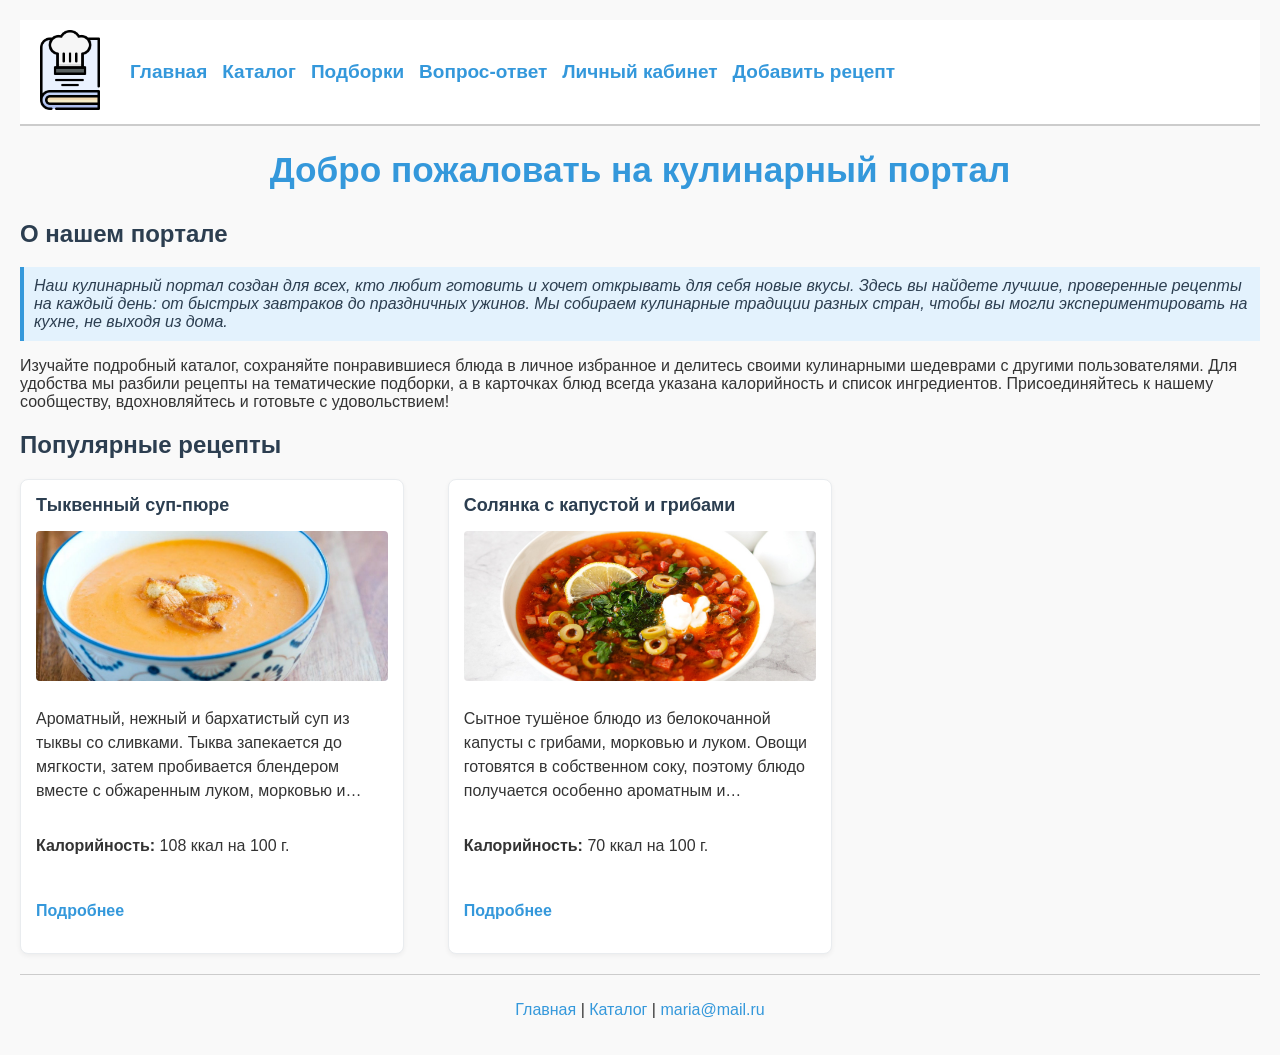
<file: recipe_site/index.html>
<!DOCTYPE html>
<html lang="ru">

<head>
    <meta charset="UTF-8">
    <title>Кулинарный портал - Главная</title>

    <link rel="stylesheet" href="css/style.css">

    <link rel="stylesheet" href="css/index.css">


</head>

<body>
    <header>
        <a href="index.html">
            <img src="images/logo.png" alt="Логотип кулинарного портала" width="80">
        </a>
        <nav>
            <ul>
                <li><a href="index.html">Главная</a></li>
                <li><a href="catalog.html">Каталог</a></li>
                <li><a href="collections.html">Подборки</a></li>
                <li><a href="faq.html">Вопрос-ответ</a></li>
                <li><a href="cabinet.html">Личный кабинет</a></li>
                <li><a href="add.html">Добавить рецепт</a></li>
            </ul>
        </nav>
    </header>
    <main>
        <h1 class="main-title">Добро пожаловать на кулинарный портал</h1>

        <h2>О нашем портале</h2>
        <p class="welcome-text">Наш кулинарный портал создан для всех, кто любит готовить и хочет открывать для себя
            новые вкусы. Здесь вы найдете лучшие, проверенные рецепты на каждый день: от быстрых завтраков до
            праздничных ужинов. Мы собираем кулинарные традиции разных стран, чтобы вы могли экспериментировать на
            кухне, не выходя из дома.</p>

        <p>Изучайте подробный каталог, сохраняйте понравившиеся блюда в личное избранное и делитесь своими кулинарными
            шедеврами с другими пользователями. Для удобства мы разбили рецепты на тематические подборки, а в карточках
            блюд всегда указана калорийность и список ингредиентов. Присоединяйтесь к нашему сообществу, вдохновляйтесь
            и готовьте с удовольствием!</p>

        <h2>Популярные рецепты</h2>

        <div class="card">
            <h2>Тыквенный суп-пюре</h2>
            <img src="images/soup.jpg" alt="Тыквенный суп-пюре" width="200">

            <p class="desc">Ароматный, нежный и бархатистый суп из тыквы со сливками. Тыква запекается до мягкости, затем пробивается
                блендером вместе с обжаренным луком, морковью и чесноком. Сливки добавляются в конце, чтобы сохранить
                нежную текстуру.</p>
            <p><strong>Калорийность:</strong> 108 ккал на 100 г.</p>
            <p><a href="product.html">Подробнее</a></p>
        </div>

        <div class="card">
            <h2>Солянка с капустой и грибами</h2>
            <img src="images/sol.jpeg" alt="Солянка с капустой и грибами" width="200">

            <p class="desc">Сытное тушёное блюдо из белокочанной капусты с грибами, морковью и луком. Овощи готовятся в собственном
                соку, поэтому блюдо получается особенно ароматным и насыщенным.</p>
            <p><strong>Калорийность:</strong> 70 ккал на 100 г.</p>
            <p><a href="product.html">Подробнее</a></p>
        </div>
    </main>
    <footer>
        <p><a href="index.html">Главная</a> | <a href="catalog.html">Каталог</a> | <a>maria@mail.ru</a>
        </p>
    </footer>
</body>

</html>
</file>
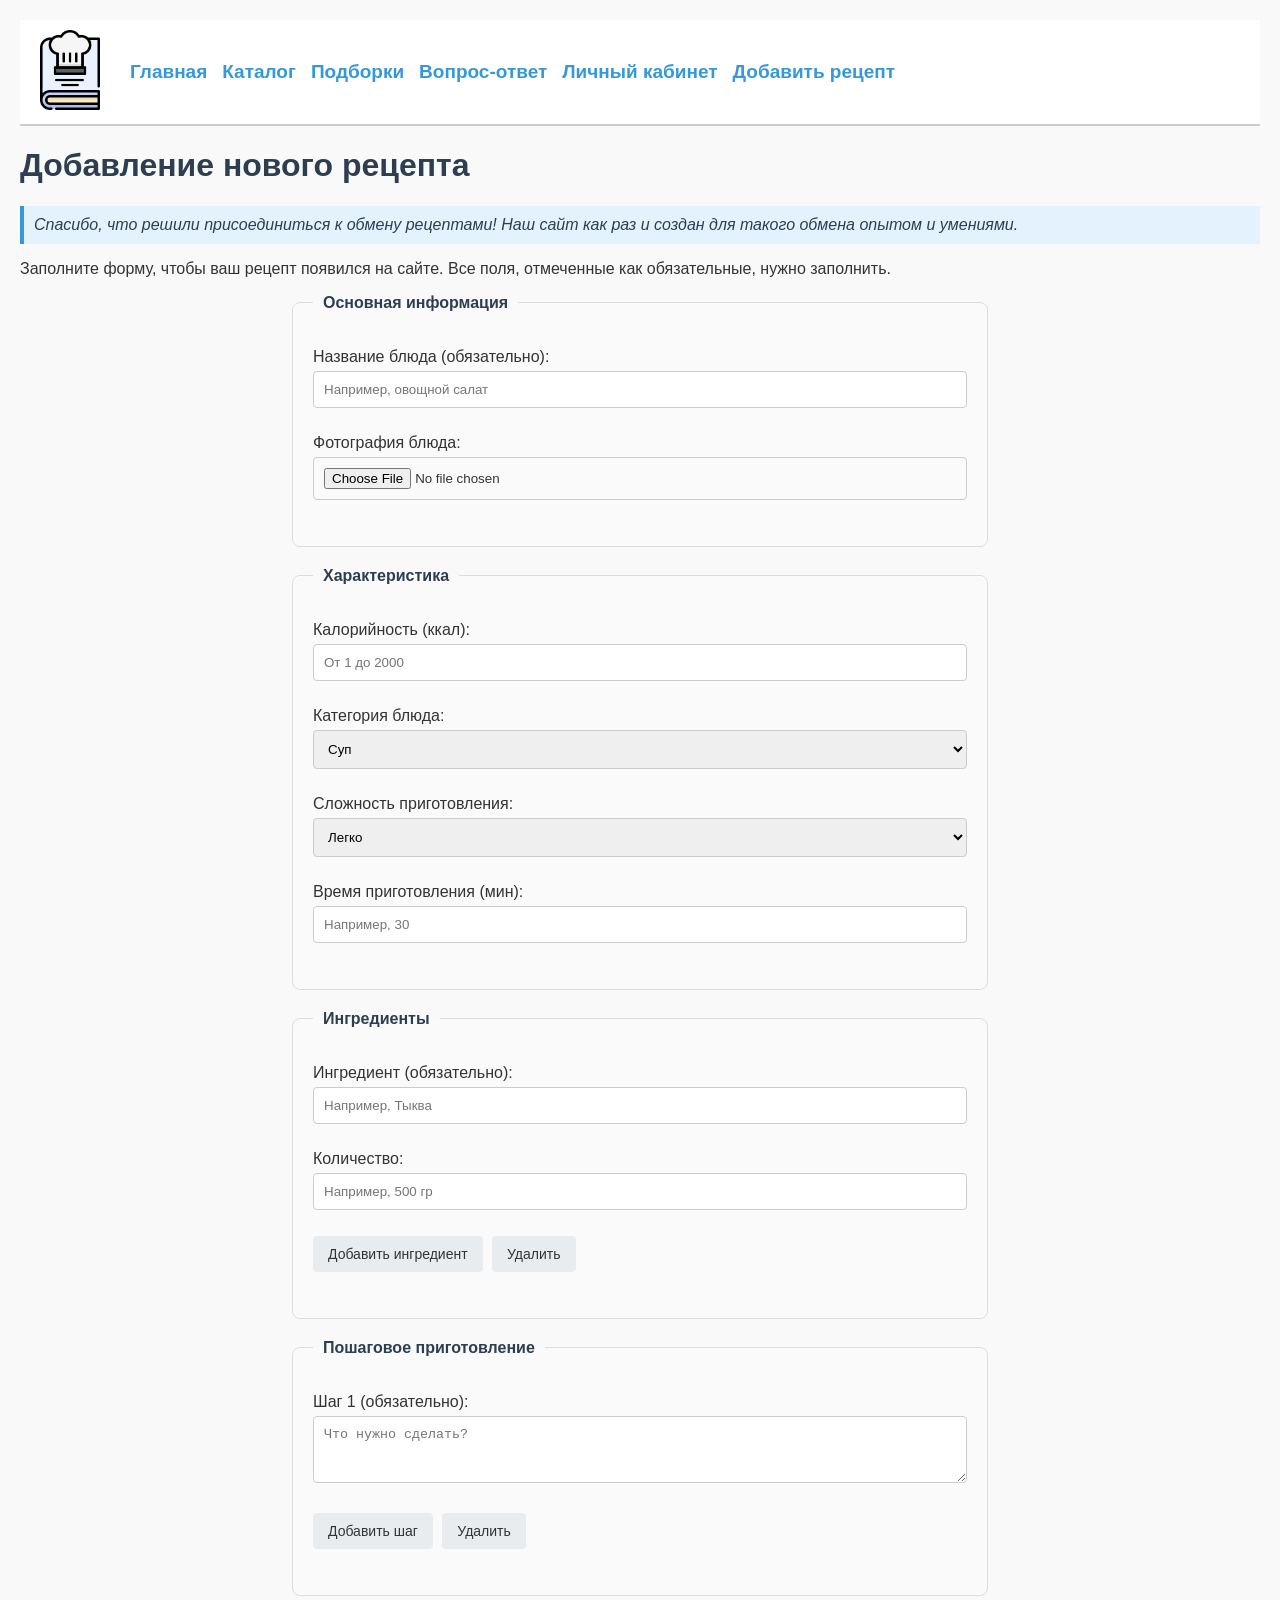
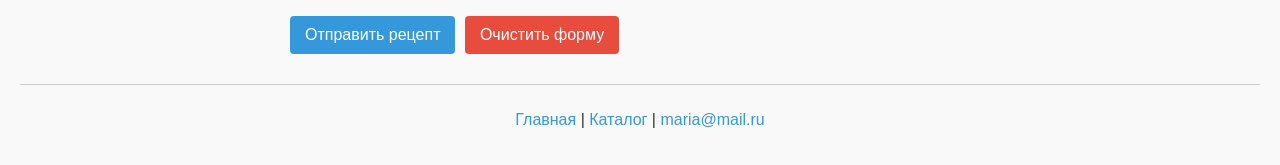
<file: recipe_site/add.html>
<!DOCTYPE html>
<html lang="ru">

<head>
    <meta charset="UTF-8">
    <title>Создание нового рецепта</title>
    <link rel="stylesheet" href="css/style.css">
    <link rel="stylesheet" href="css/add.css">
</head>

<body>

    <header>
        <a href="index.html">
            <img src="images/logo.png" alt="Логотип кулинарного портала" width="80">
        </a>
        <nav>
            <ul>
                <li><a href="index.html">Главная</a></li>
                <li><a href="catalog.html">Каталог</a></li>
                <li><a href="collections.html">Подборки</a></li>
                <li><a href="faq.html">Вопрос-ответ</a></li>
                <li><a href="cabinet.html">Личный кабинет</a></li>
                <li><a href="add.html">Добавить рецепт</a></li>
            </ul>
        </nav>
    </header>

    <main>
        <h1>Добавление нового рецепта</h1>
        <p class="welcome-text">Спасибо, что решили присоединиться к обмену рецептами! Наш сайт как раз и создан для
            такого обмена опытом и
            умениями.</p>
        <p>Заполните форму, чтобы ваш рецепт появился на сайте. Все поля, отмеченные как обязательные, нужно заполнить.
        </p>

        <form action="/submit-recipe" method="POST">

            <fieldset>
                <legend>Основная информация</legend>

                <p>
                    <label for="recipe-name">Название блюда (обязательно):</label><br>
                    <input type="text" id="recipe-name" name="recipe_name" placeholder="Например, овощной салат"
                        required>
                </p>

                <p>
                    <label for="recipe-photo">Фотография блюда:</label><br>
                    <input type="file" id="recipe-photo" name="recipe_photo" accept="image/*">
                </p>


            </fieldset>

            <fieldset>
                <legend>Характеристика</legend>

                <p>
                    <label for="recipe-cal">Калорийность (ккал):</label><br>
                    <input type="number" id="recipe-cal" name="calories" min="1" max="2000" step="1"
                        placeholder="От 1 до 2000">
                </p>

                <p>
                    <label for="recipe-category">Категория блюда:</label><br>
                    <select id="recipe-category" name="category">
                        <option value="soup" selected>Суп</option>
                        <option value="salad">Салат</option>
                        <option value="main">Второе блюдо</option>
                        <option value="dessert">Десерт</option>
                    </select>
                </p>

                <p>
                    <label for="recipe-difficulty">Сложность приготовления:</label><br>
                    <select id="recipe-difficulty" name="difficulty">
                        <option value="easy" selected>Легко</option>
                        <option value="medium">Средне</option>
                        <option value="hard">Сложно</option>
                    </select>
                </p>

                <p>
                    <label for="recipe-time">Время приготовления (мин):</label><br>
                    <input type="number" id="recipe-time" name="cook_time" min="5" max="1440" step="5"
                        placeholder="Например, 30">
                </p>
            </fieldset>

            <fieldset>
                <legend>Ингредиенты</legend>
                <div>
                    <p>
                        <label for="ing-name">Ингредиент (обязательно):</label><br>
                        <input type="text" id="ing-name" name="ingredient_name" placeholder="Например, Тыква" required>
                    </p>
                    <p>
                        <label for="ing-qty">Количество:</label><br>
                        <input type="text" id="ing-qty" name="ingredient_qty" placeholder="Например, 500 гр">
                    </p>
                    <p>
                        <button type="button">Добавить ингредиент</button>
                        <button type="button">Удалить</button>
                    </p>
                </div>
            </fieldset>

            <fieldset>
                <legend>Пошаговое приготовление</legend>
                <p>
                    <label for="step1">Шаг 1 (обязательно):</label><br>
                    <textarea id="step1" name="step_1" rows="3" cols="40" placeholder="Что нужно сделать?"
                        required></textarea>
                </p>
                <p>
                    <button type="button">Добавить шаг</button>
                    <button type="button">Удалить</button>
                </p>
            </fieldset>

            <p>
                <button type="submit" class="btn-send">Отправить рецепт</button>
                <button type="reset" class="btn-clear">Очистить форму</button>
            </p>
        </form>
    </main>

    <footer>
        <p><a href="index.html">Главная</a> | <a href="catalog.html">Каталог</a> | <a>maria@mail.ru</a></p>
    </footer>

</body>

</html>
</file>
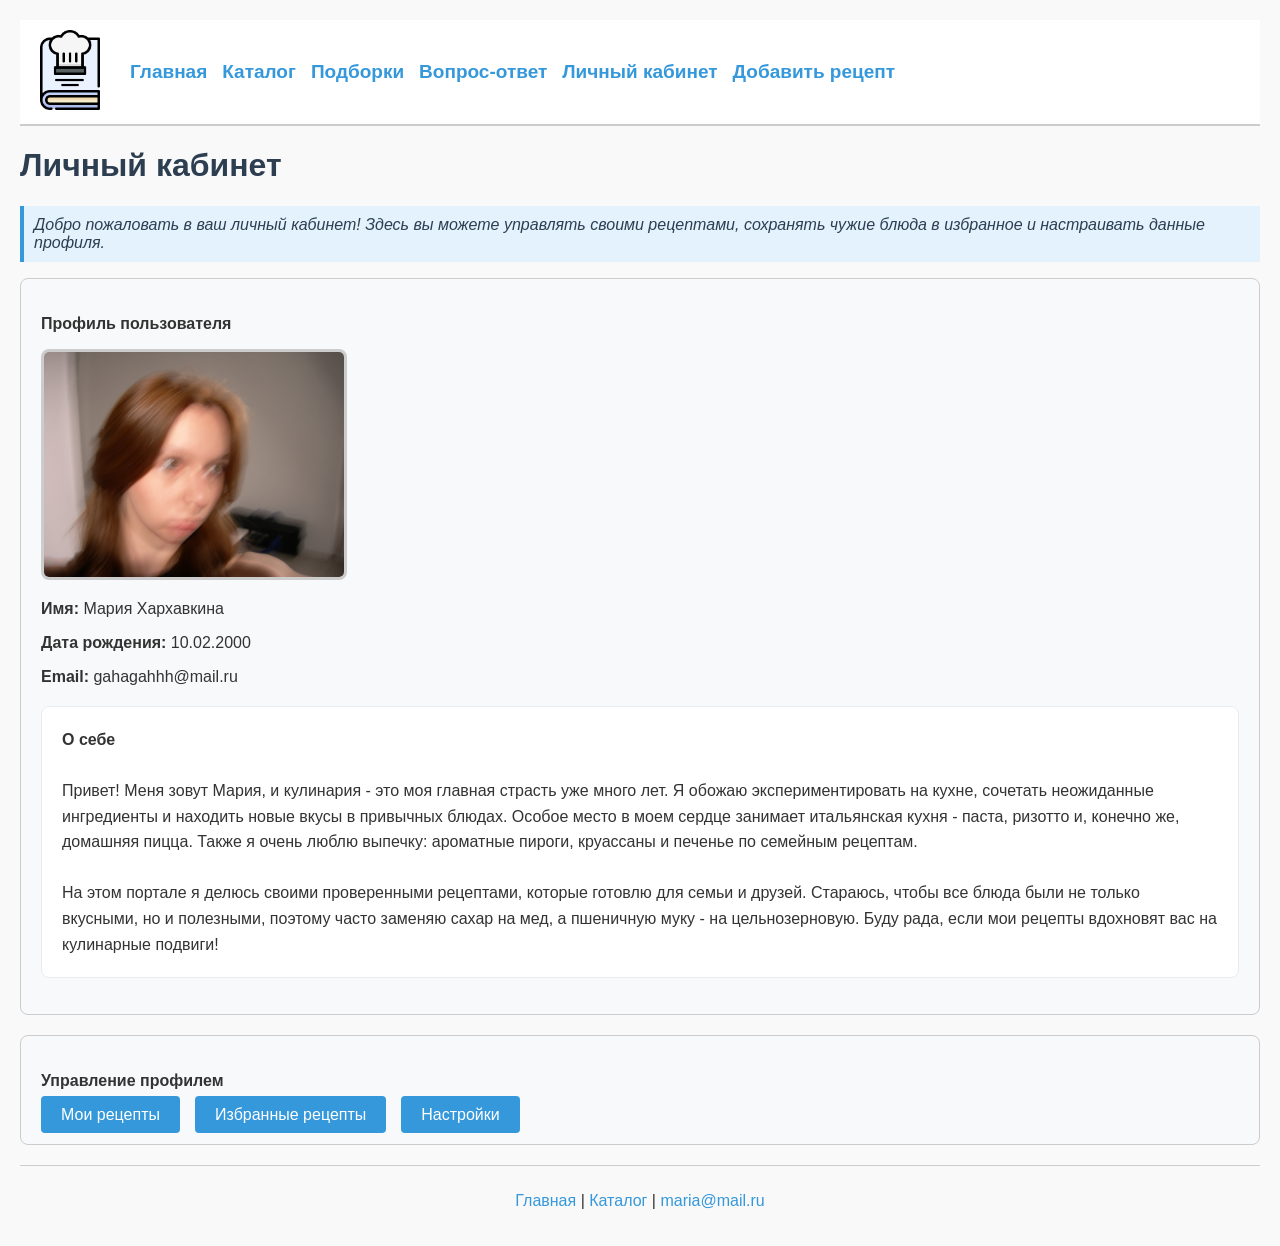
<file: recipe_site/cabinet.html>
<!DOCTYPE html>
<html lang="ru">

<head>
    <meta charset="UTF-8">
    <title>Личный кабинет пользователя</title>
    <link rel="stylesheet" href="css/style.css">
    <link rel="stylesheet" href="css/cabinet.css">


</head>

<body>
    <header>
        <a href="index.html">
            <img src="images/logo.png" alt="Логотип кулинарного портала" width="80">
        </a>
        <nav>
            <ul>
                <li><a href="index.html">Главная</a></li>
                <li><a href="catalog.html">Каталог</a></li>
                <li><a href="collections.html">Подборки</a></li>
                <li><a href="faq.html">Вопрос-ответ</a></li>
                <li><a href="cabinet.html">Личный кабинет</a></li>
                <li><a href="add.html">Добавить рецепт</a></li>
            </ul>
        </nav>
    </header>
    <main>
        <h1>Личный кабинет</h1>
        <p class="welcome-text">Добро пожаловать в ваш личный кабинет! Здесь вы можете управлять своими рецептами,
            сохранять чужие блюда в
            избранное и настраивать данные профиля.</p>

        <div class="box">
            <p><strong>Профиль пользователя</strong></p>
            <img src="images/avatar.JPG" alt="Аватар пользователя" width="200">
            <p><strong>Имя:</strong> Мария Хархавкина</p>
            <p><strong>Дата рождения:</strong> 10.02.2000</p>
            <p><strong>Email:</strong> gahagahhh@mail.ru</p>
            <p class="about-title">
                <strong>О себе</strong><br><br>
                Привет! Меня зовут Мария, и кулинария - это моя главная страсть уже много лет. Я обожаю
                экспериментировать на кухне, сочетать неожиданные ингредиенты и находить новые вкусы в привычных блюдах.
                Особое место в моем сердце занимает итальянская кухня - паста, ризотто и, конечно же, домашняя пицца.
                Также я очень люблю выпечку: ароматные пироги, круассаны и печенье по семейным рецептам.<br><br>
                На этом портале я делюсь своими проверенными рецептами, которые готовлю для семьи и друзей. Стараюсь,
                чтобы все блюда были не только вкусными, но и полезными, поэтому часто заменяю сахар на мед, а пшеничную
                муку - на цельнозерновую. Буду рада, если мои рецепты вдохновят вас на кулинарные подвиги!
            </p>
        </div>

        <div class="box">
            <p><strong>Управление профилем</strong></p>
            <ul>
                <li><a href="my_recipes.html">Мои рецепты</a></li>
                <li><a href="favorites.html">Избранные рецепты</a></li>
                <li><a href="#">Настройки</a></li>
            </ul>
        </div>

    </main>
    <footer>
        <p><a href="index.html">Главная</a> | <a href="catalog.html">Каталог</a> | <a>maria@mail.ru</a>
        </p>
    </footer>
</body>

</html>
</file>
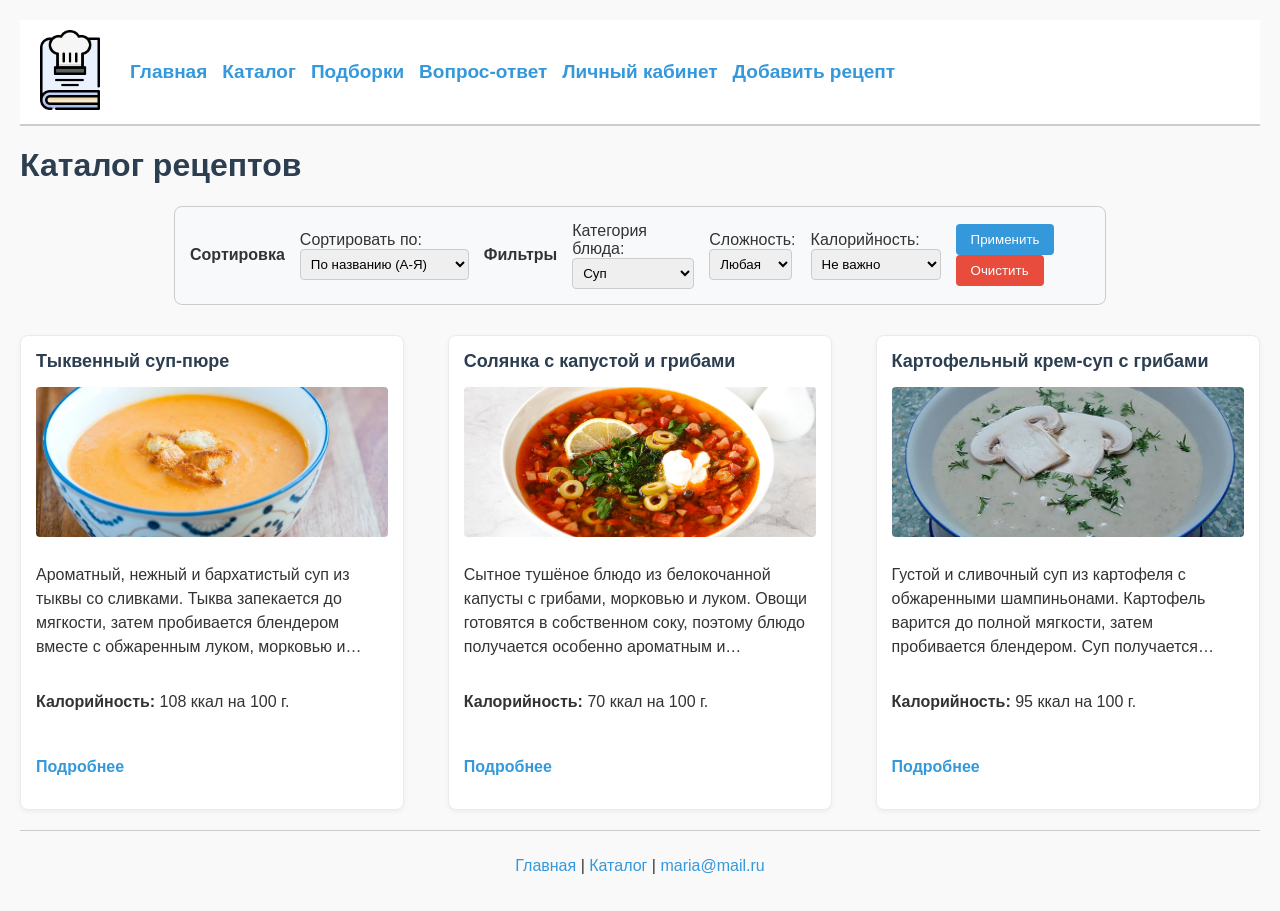
<file: recipe_site/catalog.html>
<!DOCTYPE html>
<html lang="ru">

<head>
    <meta charset="UTF-8">
    <title>Каталог рецептов</title>
    <link rel="stylesheet" href="css/style.css">
    <link rel="stylesheet" href="css/catalog.css">
</head>

<body>
    <header>
        <a href="index.html">
            <img src="images/logo.png" alt="Логотип кулинарного портала" width="80">
        </a>
        <nav>
            <ul>
                <li><a href="index.html">Главная</a></li>
                <li><a href="catalog.html">Каталог</a></li>
                <li><a href="collections.html">Подборки</a></li>
                <li><a href="faq.html">Вопрос-ответ</a></li>
                <li><a href="cabinet.html">Личный кабинет</a></li>
                <li><a href="add.html">Добавить рецепт</a></li>
            </ul>
        </nav>
    </header>
    <main>
        <h1>Каталог рецептов</h1>

        <aside>
            <p><strong>Сортировка</strong></p>

            <p>
                <label for="sort-select">Сортировать по:</label><br>
                <select id="sort-select" name="sort">
                    <option value="name_asc" selected>По названию (А-Я)</option>
                    <option value="new">Сначала новые</option>
                    <option value="time">Время приготовления</option>
                </select>
            </p>

            <p><strong>Фильтры</strong></p>

            <p>
                <label for="recipe-category">Категория блюда:</label><br>
                <select id="recipe-category" name="category">
                    <option value="soup" selected>Суп</option>
                    <option value="salad">Салат</option>
                    <option value="main">Второе блюдо</option>
                    <option value="dessert">Десерт</option>
                </select>
            </p>

            <p>
                <label for="filter-difficulty">Сложность:</label><br>
                <select id="filter-difficulty" name="difficulty">
                    <option value="all" selected>Любая</option>
                    <option value="easy">Легко</option>
                    <option value="medium">Средне</option>
                    <option value="hard">Сложно</option>
                </select>
            </p>

            <p>
                <label for="filter-calories">Калорийность:</label><br>
                <select id="filter-calories" name="calories">
                    <option value="all" selected>Не важно</option>
                    <option value="low">До 300 ккал</option>
                    <option value="medium">300-600 ккал</option>
                    <option value="high">Более 600 ккал</option>
                </select>
            </p>

            <p>
                <button type="button">Применить</button>
                <button type="button" class="btn-clear">Очистить</button>
            </p>
        </aside>


        <div class="card">
            <h2>Тыквенный суп-пюре</h2>
            <img src="images/soup.jpg" alt="Тыквенный суп-пюре" width="200">

            <p class="desc">Ароматный, нежный и бархатистый суп из тыквы со сливками. Тыква запекается до мягкости, затем пробивается
                блендером вместе с обжаренным луком, морковью и чесноком. Сливки добавляются в конце, чтобы сохранить
                нежную текстуру.</p>
            <p><strong>Калорийность:</strong> 108 ккал на 100 г.</p>
            <p><a href="product.html">Подробнее</a></p>
        </div>

        <div class="card">
            <h2>Солянка с капустой и грибами</h2>
            <img src="images/sol.jpeg" alt="Солянка с капустой и грибами" width="200">

            <p class="desc">Сытное тушёное блюдо из белокочанной капусты с грибами, морковью и луком. Овощи готовятся в собственном
                соку, поэтому блюдо получается особенно ароматным и насыщенным.</p>
            <p><strong>Калорийность:</strong> 70 ккал на 100 г.</p>
            <p><a href="product.html">Подробнее</a></p>
        </div>

        <div class="card">
            <h2>Картофельный крем-суп с грибами</h2>
            <img src="images/soup2.jfif" alt="Картофельный крем-суп с грибами" width="200">

            <p class="desc">Густой и сливочный суп из картофеля с обжаренными шампиньонами. Картофель варится до полной мягкости,
                затем пробивается блендером. Суп получается сытным, но при этом лёгким.</p>
            <p><strong>Калорийность:</strong> 95 ккал на 100 г.</p>
            <p><a href="product.html">Подробнее</a></p>
        </div>

    </main>
    <footer>
        <p><a href="index.html">Главная</a> | <a href="catalog.html">Каталог</a> | <a>maria@mail.ru</a>
        </p>
    </footer>
</body>

</html>
</file>
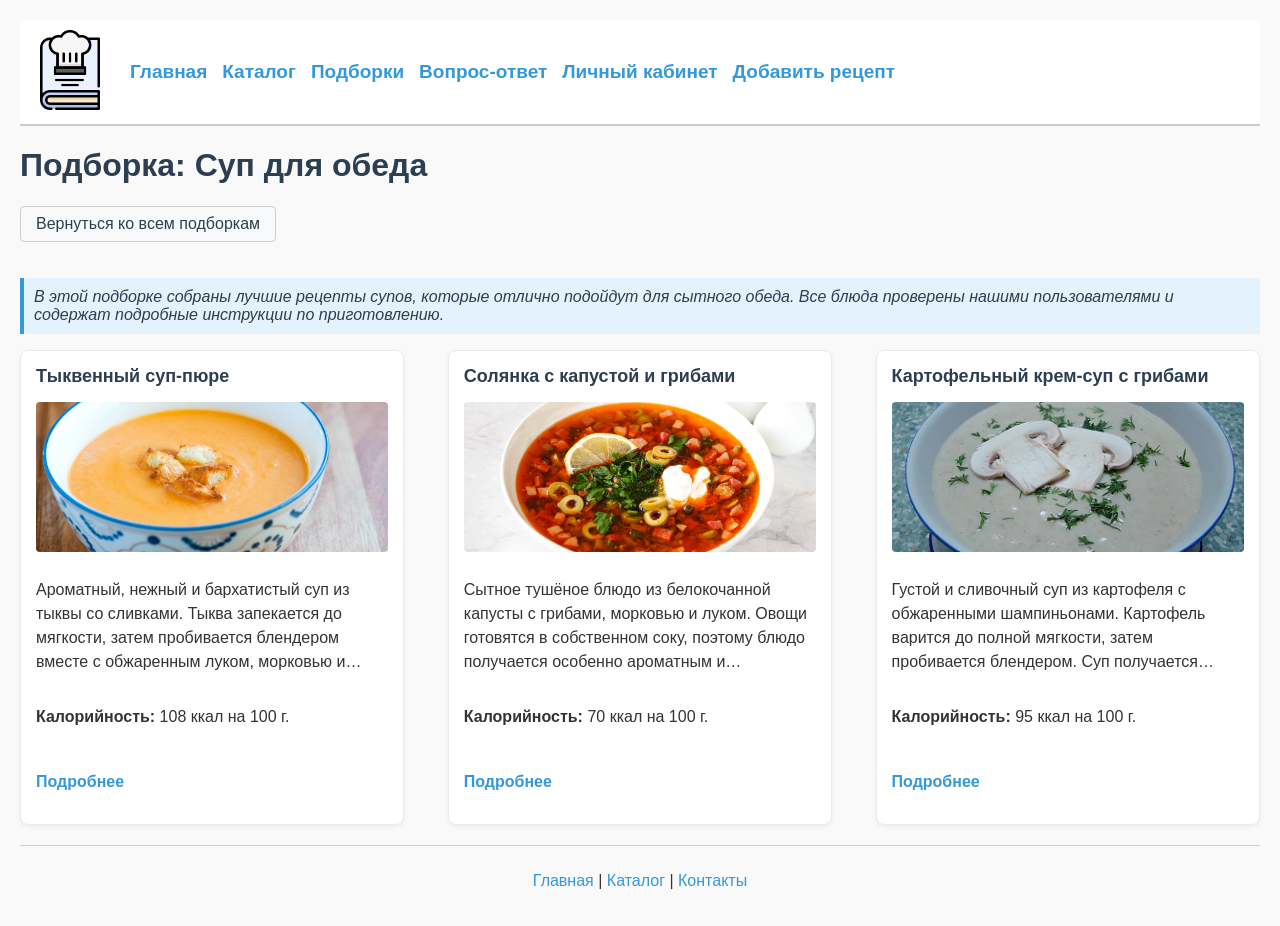
<file: recipe_site/collection_recipes.html>
<!DOCTYPE html>
<html lang="ru">

<head>
    <meta charset="UTF-8">
    <title>Суп для обеда - подборка</title>
    <link rel="stylesheet" href="css/style.css">
</head>

<body>
    <header>
        <a href="index.html"><img src="images/logo.png" alt="Логотип" width="80"></a>
        <nav>
            <ul>
                <li><a href="index.html">Главная</a></li>
                <li><a href="catalog.html">Каталог</a></li>
                <li><a href="collections.html">Подборки</a></li>
                <li><a href="faq.html">Вопрос-ответ</a></li>
                <li><a href="cabinet.html">Личный кабинет</a></li>
                <li><a href="add.html">Добавить рецепт</a></li>
            </ul>
        </nav>
    </header>
    <main>
        <h1>Подборка: Суп для обеда</h1>

        <p><a href="collections.html" class="btn-back">Вернуться ко всем подборкам</a></p>


        <p class="welcome-text">В этой подборке собраны лучшие рецепты супов, которые отлично подойдут для сытного
            обеда. Все блюда проверены
            нашими пользователями и содержат подробные инструкции по приготовлению.</p>


        <div class="card">
            <h2>Тыквенный суп-пюре</h2>
            <img src="images/soup.jpg" alt="Тыквенный суп-пюре" width="200">

            <p class="desc">Ароматный, нежный и бархатистый суп из тыквы со сливками. Тыква запекается до мягкости,
                затем пробивается
                блендером вместе с обжаренным луком, морковью и чесноком. Сливки добавляются в конце, чтобы сохранить
                нежную текстуру.</p>
            <p><strong>Калорийность:</strong> 108 ккал на 100 г.</p>
            <p><a href="product.html">Подробнее</a></p>
        </div>
        <div class="card">
            <h2>Солянка с капустой и грибами</h2>
            <img src="images/sol.jpeg" alt="Солянка с капустой и грибами" width="200">

            <p class="desc">Сытное тушёное блюдо из белокочанной капусты с грибами, морковью и луком. Овощи готовятся в
                собственном
                соку, поэтому блюдо получается особенно ароматным и насыщенным.</p>
            <p><strong>Калорийность:</strong> 70 ккал на 100 г.</p>
            <p><a href="product.html">Подробнее</a></p>
        </div>
        <div class="card">
            <h2>Картофельный крем-суп с грибами</h2>
            <img src="images/soup2.jfif" alt="Картофельный крем-суп с грибами" width=" 200">

            <p class="desc">Густой и сливочный суп из картофеля с обжаренными шампиньонами. Картофель варится до полной
                мягкости,
                затем пробивается блендером. Суп получается сытным, но при этом лёгким.</p>
            <p><strong>Калорийность:</strong> 95 ккал на 100 г.</p>
            <p><a href="product.html">Подробнее</a></p>
        </div>

    </main>
    <footer>
        <p><a href="index.html">Главная</a> | <a href="catalog.html">Каталог</a> | <a href="contacts.html">Контакты</a>
        </p>
    </footer>
</body>

</html>
</file>
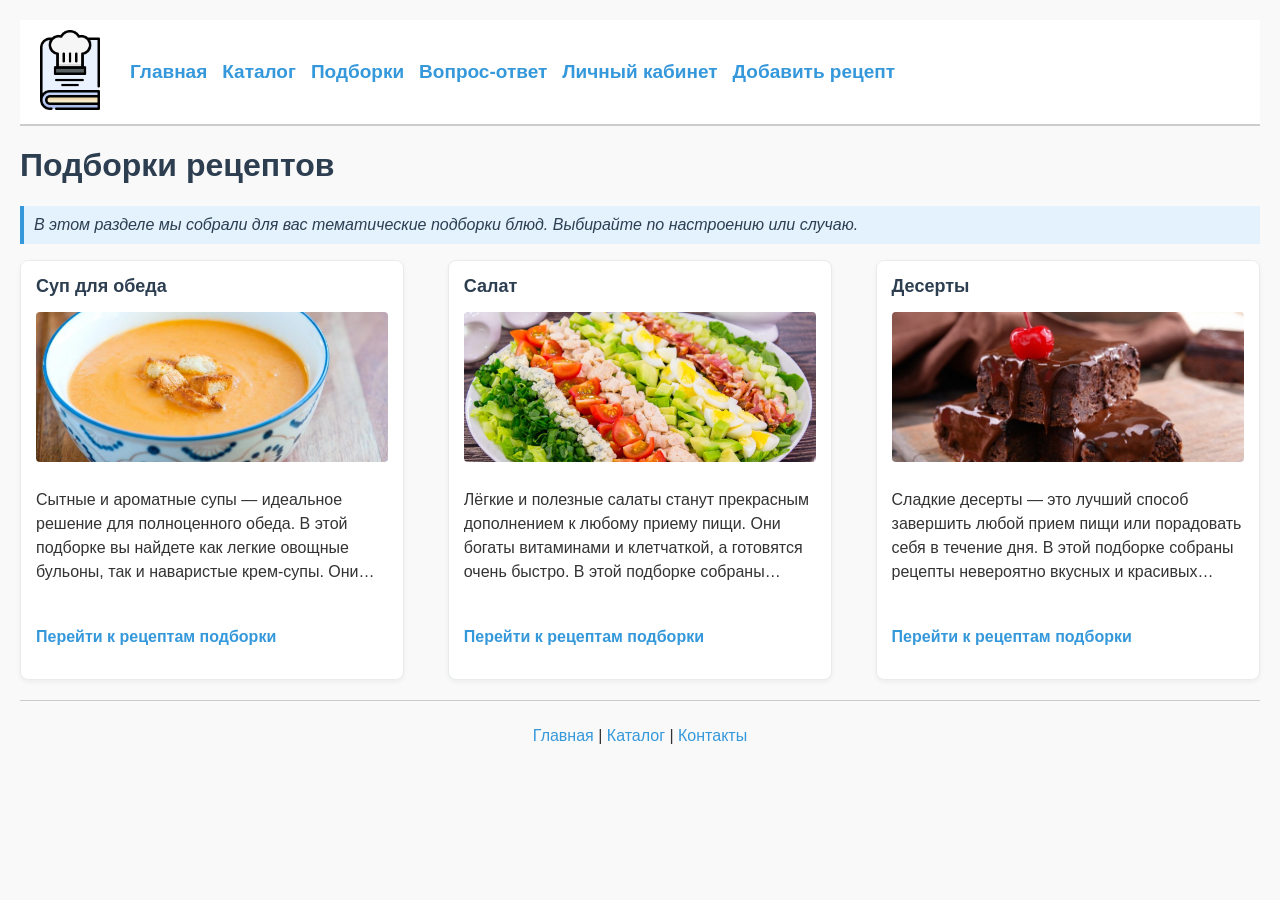
<file: recipe_site/collections.html>
<!DOCTYPE html>
<html lang="ru">

<head>
    <meta charset="UTF-8">
    <title>Подборки рецептов</title>
    <link rel="stylesheet" href="css/style.css">
</head>

<body>
    <header>
        <a href="index.html"><img src="images/logo.png" alt="Логотип" width="80"></a>
        <nav>
            <ul>
                <li><a href="index.html">Главная</a></li>
                <li><a href="catalog.html">Каталог</a></li>
                <li><a href="collections.html">Подборки</a></li>
                <li><a href="faq.html">Вопрос-ответ</a></li>
                <li><a href="cabinet.html">Личный кабинет</a></li>
                <li><a href="add.html">Добавить рецепт</a></li>
            </ul>
        </nav>
    </header>
    <main>
        <h1>Подборки рецептов</h1>
        <p class="welcome-text">В этом разделе мы собрали для вас тематические подборки блюд. Выбирайте по настроению
            или случаю.</p>

        <div class="card">
            <h2>Суп для обеда</h2>
            <img src="images/soup.jpg" alt="Тарелка супа" width="200">
            <p class="desc">Сытные и ароматные супы — идеальное решение для полноценного обеда. В этой подборке вы найдете как легкие
                овощные бульоны, так и наваристые крем-супы. Они отлично согревают в холодное время года и заряжают
                энергией на весь день. Попробуйте приготовить тыквенный суп-пюре или классическую солянку с капустой.
            </p>
            <p><a href="collection_recipes.html">Перейти к рецептам подборки</a></p>
        </div>

        <div class="card">
            <h2>Салат</h2>
            <img src="images/salat.jpg" alt="Свежий салат" width="200">
            <p class="desc">Лёгкие и полезные салаты станут прекрасным дополнением к любому приему пищи. Они богаты витаминами и
                клетчаткой, а готовятся очень быстро. В этой подборке собраны рецепты из свежих овощей, зелени и
                заправок на любой вкус. Здесь есть как простые салаты, которые можно сделать за пять минут, так и более
                сытные варианты с добавлением мяса или сыра.</p>
            <p><a href="collection_recipes.html">Перейти к рецептам подборки</a></p>
        </div>

        <div class="card">
            <h2>Десерты</h2>
            <img src="images/dessert.jpg" alt="Сладкий десерт" width="200">
            <p class="desc">Сладкие десерты — это лучший способ завершить любой прием пищи или порадовать себя в течение дня. В этой
                подборке собраны рецепты невероятно вкусных и красивых сладостей: от легких фруктовых салатов и муссов
                до сытных шоколадных брауни и чизкейков. Многие десерты можно приготовить без выпечки, что значительно
                экономит время.</p>
            <p><a href="collection_recipes.html">Перейти к рецептам подборки</a></p>
        </div>
    </main>
    <footer>
        <p><a href="index.html">Главная</a> | <a href="catalog.html">Каталог</a> | <a href="contacts.html">Контакты</a>
        </p>
    </footer>
</body>

</html>
</file>
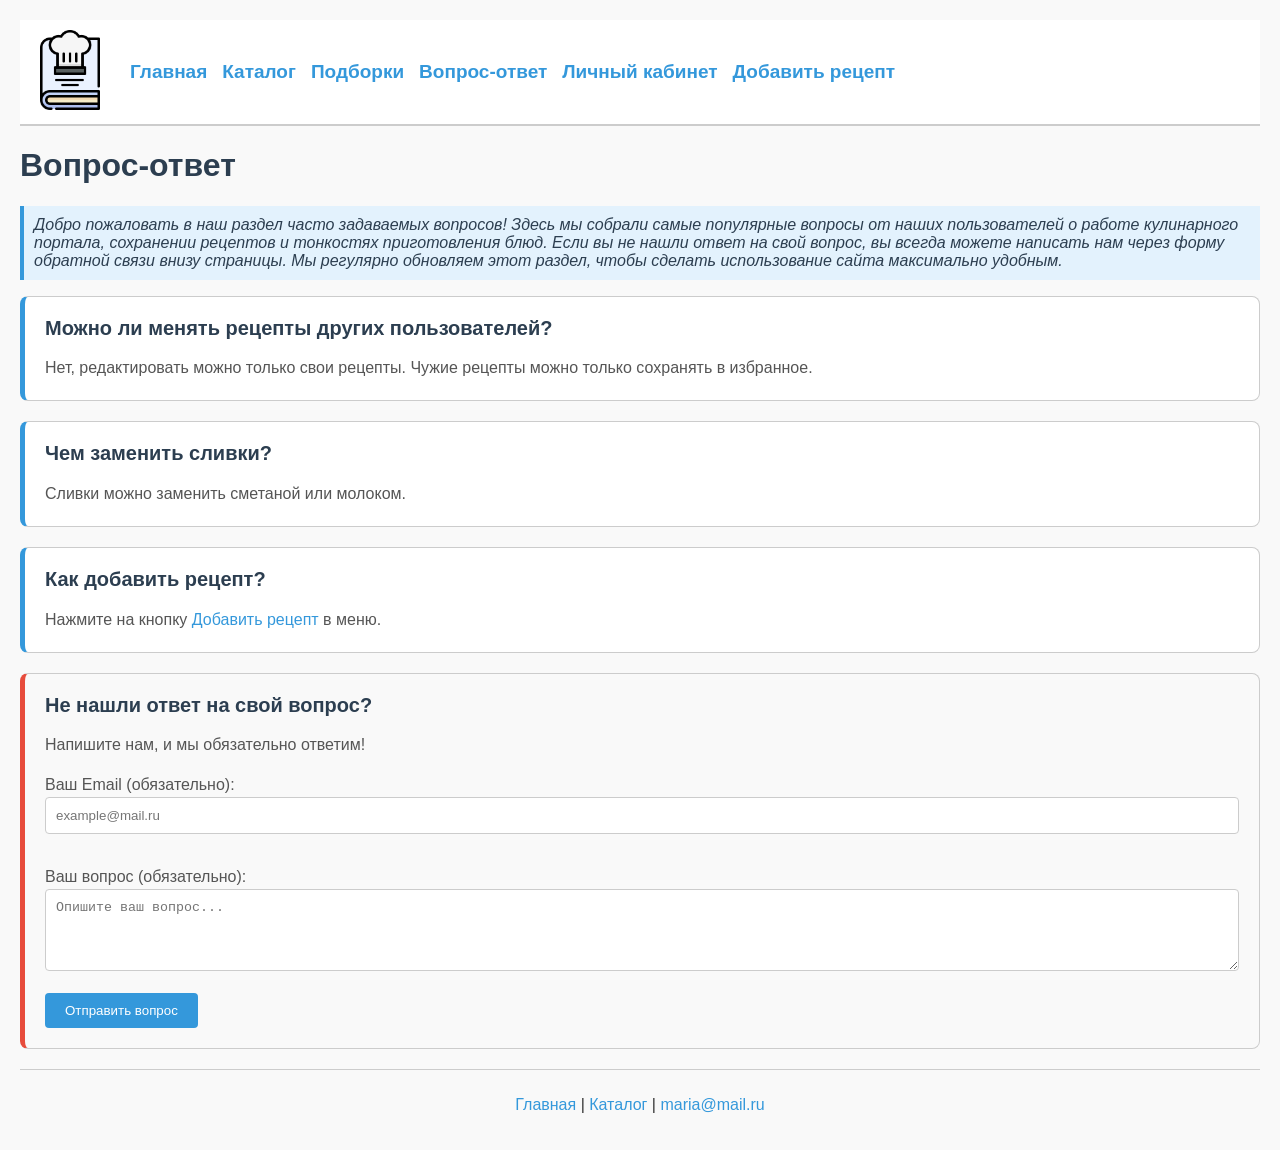
<file: recipe_site/faq.html>
<!DOCTYPE html>
<html lang="ru">

<head>
    <meta charset="UTF-8">
    <title>Вопрос-ответ</title>
    <link rel="stylesheet" href="css/style.css">
    <link rel="stylesheet" href="css/faq.css">
</head>

<body>
    <header>
        <a href="index.html">
            <img src="images/logo.png" alt="Логотип кулинарного портала" width="80">
        </a>
        <nav>
            <ul>
                <li><a href="index.html">Главная</a></li>
                <li><a href="catalog.html">Каталог</a></li>
                <li><a href="collections.html">Подборки</a></li>
                <li><a href="faq.html">Вопрос-ответ</a></li>
                <li><a href="cabinet.html">Личный кабинет</a></li>
                <li><a href="add.html">Добавить рецепт</a></li>
            </ul>
        </nav>
    </header>
    <main>
        <h1>Вопрос-ответ</h1>
         <p class="welcome-text">Добро пожаловать в наш раздел часто задаваемых вопросов! Здесь мы собрали самые популярные вопросы от наших
            пользователей о работе кулинарного портала, сохранении рецептов и тонкостях приготовления блюд. Если вы не
            нашли ответ на свой вопрос, вы всегда можете написать нам через форму обратной связи внизу страницы. Мы
            регулярно обновляем этот раздел, чтобы сделать использование сайта максимально удобным.</p>

        <div class="question">
            <h2>Можно ли менять рецепты других пользователей?</h2>
            <p>Нет, редактировать можно только свои рецепты. Чужие рецепты можно только сохранять в избранное.</p>
        </div>

        <div class="question">
            <h2>Чем заменить сливки?</h2>
            <p>Сливки можно заменить сметаной или молоком.</p>
        </div>

        <div class="question">
            <h2>Как добавить рецепт?</h2>
            <p>Нажмите на кнопку <a href="add.html">Добавить рецепт</a> в меню.</p>
        </div>

        <div class="question">
            <h2>Не нашли ответ на свой вопрос?</h2>
            <p>Напишите нам, и мы обязательно ответим!</p>

            <form action="/feedback" method="POST">
                <p>
                    <label for="faq-email">Ваш Email (обязательно):</label><br>
                    <input type="email" id="faq-email" name="email" placeholder="example@mail.ru" required>
                </p>
                <p>
                    <label for="faq-message">Ваш вопрос (обязательно):</label><br>
                    <textarea id="faq-message" name="message" rows="4" cols="40" placeholder="Опишите ваш вопрос..."
                        required></textarea>
                </p>
                <button type="submit">Отправить вопрос</button>
            </form>
        </div>
    </main>
    <footer>
        <p><a href="index.html">Главная</a> | <a href="catalog.html">Каталог</a> | <a>maria@mail.ru</a>
        </p>
    </footer>
</body>

</html>
</file>
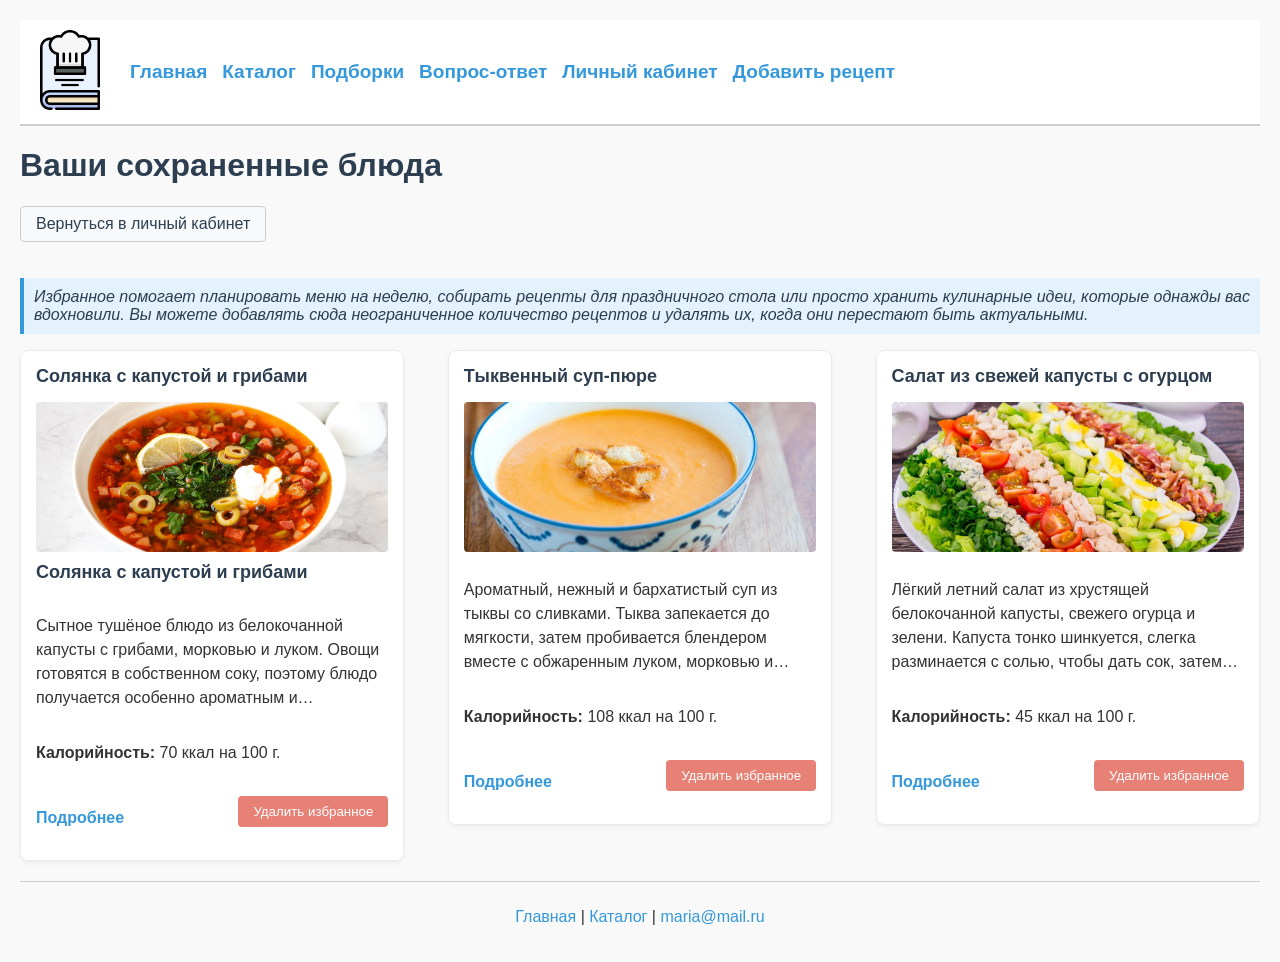
<file: recipe_site/favorites.html>
<!DOCTYPE html>
<html lang="ru">

<head>
    <meta charset="UTF-8">
    <title>Избранные рецепты</title>
    <link rel="stylesheet" href="css/style.css">

    <link rel="stylesheet" href="css/favorites.css">
</head>

<body>
    <header>
        <a href="index.html">
            <img src="images/logo.png" alt="Логотип кулинарного портала" width="80">
        </a>
        <nav>
            <ul>
                <li><a href="index.html">Главная</a></li>
                <li><a href="catalog.html">Каталог</a></li>
                <li><a href="collections.html">Подборки</a></li>
                <li><a href="faq.html">Вопрос-ответ</a></li>
                <li><a href="cabinet.html">Личный кабинет</a></li>
                <li><a href="add.html">Добавить рецепт</a></li>
            </ul>
        </nav>
    </header>


    <main>
        <h1>Ваши сохраненные блюда</h1>
        <p><a href="cabinet.html" class="btn-back">Вернуться в личный кабинет</a></p>

        <p class="welcome-text">Избранное помогает планировать меню на неделю, собирать рецепты для праздничного стола
            или просто хранить
            кулинарные идеи, которые однажды вас вдохновили. Вы можете добавлять сюда неограниченное количество рецептов
            и удалять их, когда они перестают быть актуальными.</p>


        <div class="card">
            <h2>Солянка с капустой и грибами</h2>
            <img src="images/sol.jpeg" alt="Солянка" width="200">
            <h2>Солянка с капустой и грибами</h2>
            <p class="desc">Сытное тушёное блюдо из белокочанной капусты с грибами, морковью и луком. Овощи готовятся в собственном
                соку, поэтому блюдо получается особенно ароматным и насыщенным. Такую солянку можно подавать как
                самостоятельное блюдо или в качестве гарнира к картофелю и крупам.</p>
            <p><strong>Калорийность:</strong> 70 ккал на 100 г.</p>
            <p>
                <a href="product.html" class="btn-more">Подробнее</a>
                <button class="btn-delete">Удалить избранное</button>
            </p>
        </div>

        <div class="card">
            <h2>Тыквенный суп-пюре</h2>
            <img src="images/soup.jpg" alt="Тыквенный суп-пюре" width="200">
            <p class="desc">Ароматный, нежный и бархатистый суп из тыквы со сливками. Тыква запекается до мягкости, затем пробивается
                блендером вместе с обжаренным луком, морковью и чесноком. Сливки добавляются в конце, чтобы сохранить
                нежную текстуру. Популярное блюдо осени 2026. Всем попробовать!!!</p>
            <p><strong>Калорийность:</strong> 108 ккал на 100 г.</p>
            <p>
                <a href="product.html" class="btn-more">Подробнее</a>
                <button class="btn-delete">Удалить избранное</button>
            </p>
        </div>

        <div class="card">
            <h2>Салат из свежей капусты с огурцом</h2>
            <img src="images/salat.jpg" alt="Салат" width="200">
            <p class="desc">Лёгкий летний салат из хрустящей белокочанной капусты, свежего огурца и зелени. Капуста тонко шинкуется,
                слегка разминается с солью, чтобы дать сок, затем смешивается с нарезанным огурцом, укропом и петрушкой.
                Заправляется растительным маслом. Салат готовится за пять минут и отлично подходит как гарнир к мясу.
            </p>
            <p><strong>Калорийность:</strong> 45 ккал на 100 г.</p>
            <p>
                <a href="product.html" class="btn-more">Подробнее</a>
                <button class="btn-delete">Удалить избранное</button>
            </p>
        </div>

        
    </main>

    <footer>
        <p><a href="index.html">Главная</a> | <a href="catalog.html">Каталог</a> | <a>maria@mail.ru</a>
        </p>
    </footer>
</body>

</html>
</file>
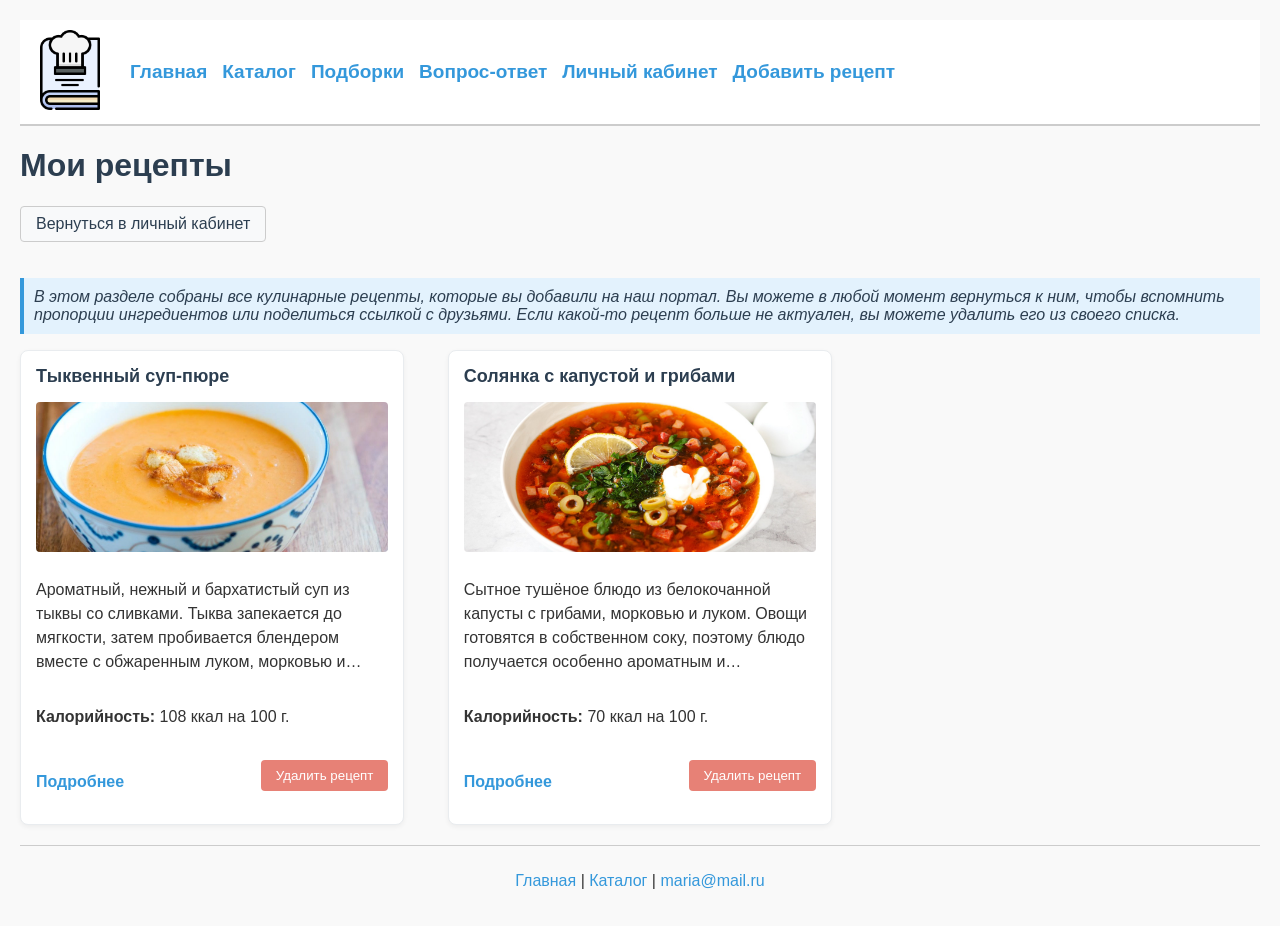
<file: recipe_site/my_recipes.html>
<!DOCTYPE html>
<html lang="ru">

<head>
    <meta charset="UTF-8">
    <title>Мои рецепты</title>
    <link rel="stylesheet" href="css/style.css">
    <link rel="stylesheet" href="css/favorites.css">
</head>

<body>
    <header>
        <a href="index.html">
            <img src="images/logo.png" alt="Логотип кулинарного портала" width="80">
        </a>
        <nav>
            <ul>
                <li><a href="index.html">Главная</a></li>
                <li><a href="catalog.html">Каталог</a></li>
                <li><a href="collections.html">Подборки</a></li>
                <li><a href="faq.html">Вопрос-ответ</a></li>
                <li><a href="cabinet.html">Личный кабинет</a></li>
                <li><a href="add.html">Добавить рецепт</a></li>
            </ul>
        </nav>
    </header>
    <main>
        <h1>Мои рецепты</h1>
        <p><a href="cabinet.html" class="btn-back">Вернуться в личный кабинет</a></p>

        <p class="welcome-text">В этом разделе собраны все кулинарные рецепты, которые вы добавили на наш портал. Вы
            можете в любой момент
            вернуться к ним, чтобы вспомнить пропорции ингредиентов или поделиться ссылкой с друзьями. Если какой-то
            рецепт больше не актуален, вы можете удалить его из своего списка.</p>

        <div class="card">
            <h2>Тыквенный суп-пюре</h2>
            <img src="images/soup.jpg" alt="Тыквенный суп-пюре" width="200">
            <p class="desc">Ароматный, нежный и бархатистый суп из тыквы со сливками. Тыква запекается до мягкости, затем пробивается
                блендером вместе с обжаренным луком, морковью и чесноком. Сливки добавляются в конце, чтобы сохранить
                нежную текстуру.</p>
            <p><strong>Калорийность:</strong> 108 ккал на 100 г.</p>
            <p>
                <a href="product.html" class="btn-more">Подробнее</a>
                <button class="btn-delete">Удалить рецепт</button>
            </p>
        </div>

        <div class="card">
            <h2>Солянка с капустой и грибами</h2>
            <img src="images/sol.jpeg" alt="Солянка с капустой и грибами" width="200">
            <p class="desc">Сытное тушёное блюдо из белокочанной капусты с грибами, морковью и луком. Овощи готовятся в собственном
                соку, поэтому блюдо получается особенно ароматным и насыщенным. Очень вкусно!!! Всем нужно попробовать.
            </p>
            <p><strong>Калорийность:</strong> 70 ккал на 100 г.</p>
            <p>
                <a href="product.html" class="btn-more">Подробнее</a>
                <button class="btn-delete">Удалить рецепт</button>
            </p>
        </div>
    </main>
    <footer>
        <p><a href="index.html">Главная</a> | <a href="catalog.html">Каталог</a> | <a>maria@mail.ru</a>
        </p>
    </footer>
</body>

</html>
</file>
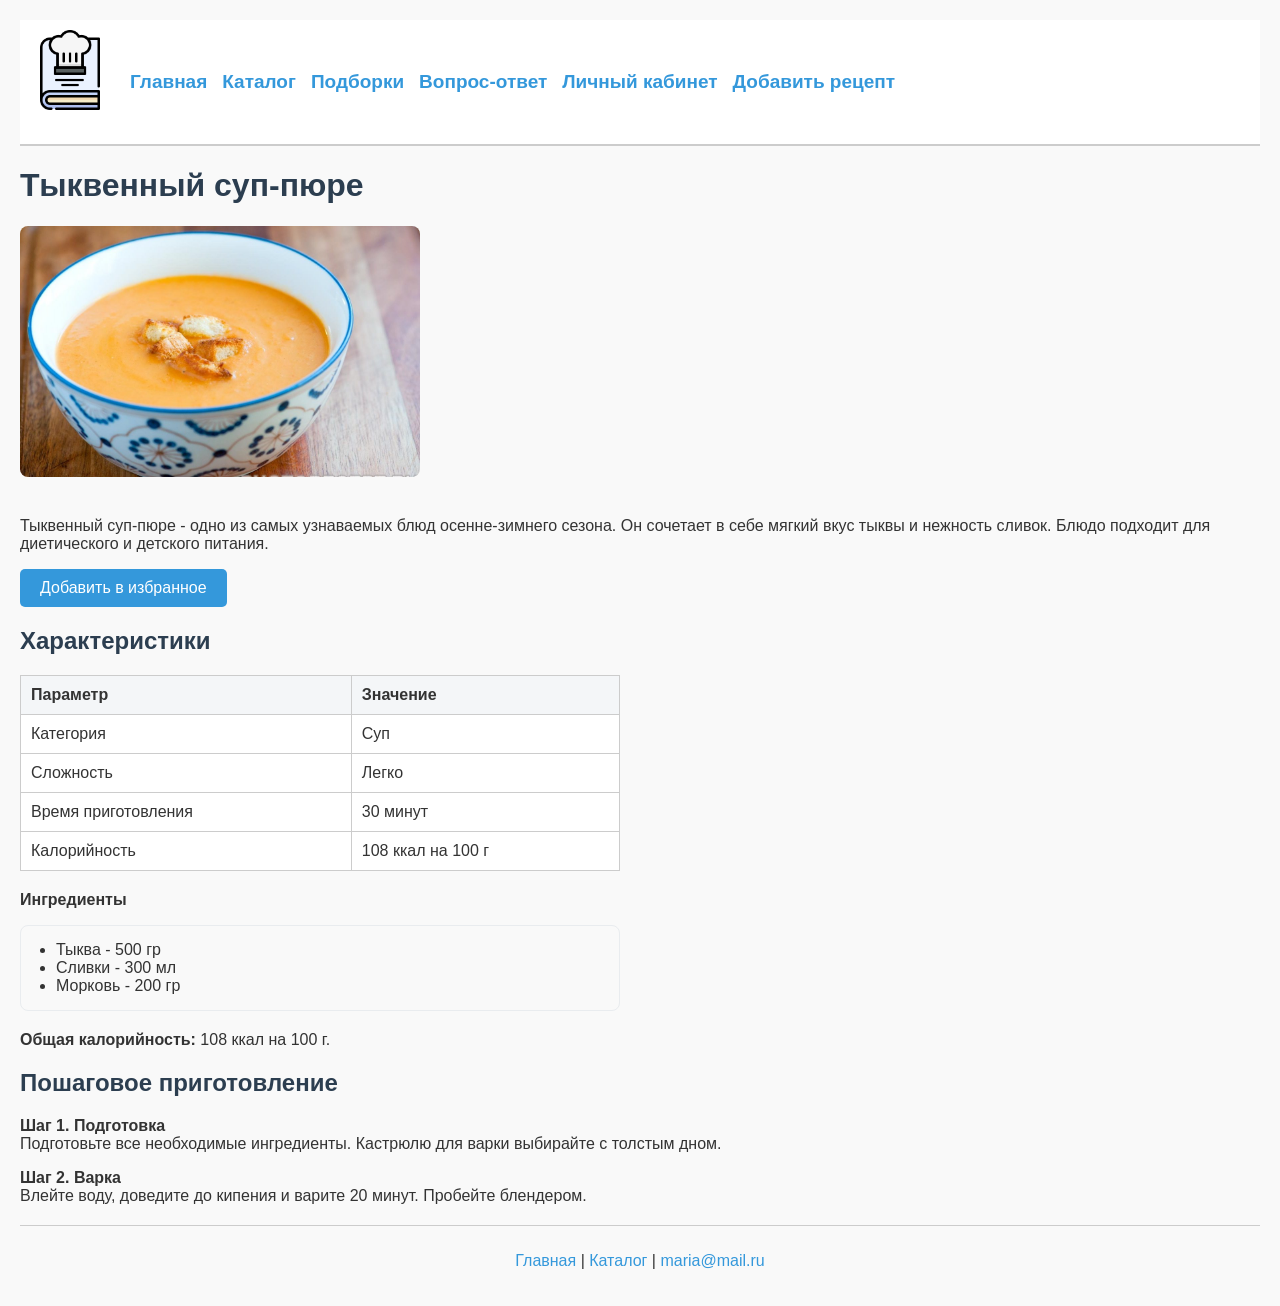
<file: recipe_site/product.html>
<!DOCTYPE html>
<html lang="ru">

<head>
    <meta charset="UTF-8">
    <title>Рецепт. Тыквенный суп-пюре</title>
    <link rel="stylesheet" href="css/style.css">
    <link rel="stylesheet" href="css/product.css">
</head>

<body>
    <header>
        <a href="index.html">
            <img src="images/logo.png" alt="Логотип кулинарного портала" width="80">
        </a>
        <nav>
            <ul>
                <li><a href="index.html">Главная</a></li>
                <li><a href="catalog.html">Каталог</a></li>
                <li><a href="collections.html">Подборки</a></li>
                <li><a href="faq.html">Вопрос-ответ</a></li>
                <li><a href="cabinet.html">Личный кабинет</a></li>
                <li><a href="add.html">Добавить рецепт</a></li>
            </ul>
        </nav>
    </header>
    <main>
        <h1>Тыквенный суп-пюре</h1>
        <img src="images/soup.jpg" alt="Тыквенный суп" width="400">

        <p>Тыквенный суп-пюре - одно из самых узнаваемых блюд осенне-зимнего сезона. Он сочетает в себе мягкий вкус
            тыквы и нежность сливок. Блюдо подходит для диетического и детского питания.</p>

        <p><button type="button">Добавить в избранное</button></p>


        <h2>Характеристики</h2>

        <table>
            <tr>
                <th>Параметр</th>
                <th>Значение</th>
            </tr>
            <tr>
                <td>Категория</td>
                <td>Суп</td>
            </tr>
            <tr>
                <td>Сложность</td>
                <td>Легко</td>
            </tr>
            <tr>
                <td>Время приготовления</td>
                <td>30 минут</td>
            </tr>
            <tr>
                <td>Калорийность</td>
                <td>108 ккал на 100 г</td>
            </tr>
        </table>

        <p><strong>Ингредиенты</strong></p>
        <ul class="ingredients">
            <li>Тыква - 500 гр</li>
            <li>Сливки - 300 мл</li>
            <li>Морковь - 200 гр</li>
        </ul>

        <p><strong>Общая калорийность:</strong> 108 ккал на 100 г.</p>

        <h2>Пошаговое приготовление</h2>
        <p><strong>Шаг 1. Подготовка</strong><br>
            Подготовьте все необходимые ингредиенты. Кастрюлю для варки выбирайте с толстым дном.</p>
        <p><strong>Шаг 2. Варка</strong><br>
            Влейте воду, доведите до кипения и варите 20 минут. Пробейте блендером.</p>
    </main>
    <footer>
        <p><a href="index.html">Главная</a> | <a href="catalog.html">Каталог</a> | <a>maria@mail.ru</a>
        </p>
    </footer>
</body>

</html>
</file>
<file: recipe_site/css/style.css>
body {
    font-family: Arial, sans-serif;
    background-color: #f9f9f9;
    color: #333;
    margin: 0;
    /* отступы */
    padding: 20px;
    /* внутр отступы */
}

header {
    background-color: #ffffff;
    padding: 10px;
    border-bottom: 2px solid #ccc;
    /* добавила линию снизу */
    display: flex;
    /* выравнивание в строку */
    align-items: center;
    /*  по центру по вертикали */
    gap: 20px;
    /* отступ*/
}


nav ul {
    list-style-type: none; /* убираю точки у списка */
    padding: 0;
    margin: 0;
    display: flex;
    gap: 15px;
}

/* Ссылки на сайте */
a {
    color: #3498db;
    text-decoration: none; /*  подчеркивание */
}

a:hover {
    text-decoration: underline;
}

/* Пункты меню в шапке */
nav a {
    font-size: 19px;
    font-weight: bold;
}

h1,
h2 {
    color: #2c3e50;
}

footer {
    margin-top: 20px;
    /* сверху */
    padding-top: 10px;
    /* Отступ внутри  */
    border-top: 1px solid #ccc;
    text-align: center;
    clear: both;

}

.welcome-text {
    font-style: italic;
    color: #2c3e50;
    background-color: #e3f2fd;
    padding: 10px;
    border-left: 4px solid #3498db;
    /* акцент полоска */
}

.card {
    float: left;
    width: 31%;
    /* Ширина карточки */
    margin-right: 3.5%;
    /* Отступ между карточками */
    margin-bottom: 20px;
    background: #fff;
    border: 1px solid #e9ecef;
    border-radius: 8px;
    padding: 15px;
    box-sizing: border-box;
    /* Чтобы отступы не увеличивали ширину */
    box-shadow: 0 2px 5px rgba(0, 0, 0, 0.05);
    /* добавила тень карточки */

    display: flex;
    /*  чтобы прижать ссылку к низу */
    flex-direction: column;
    /* элементы идут сверху вниз */
}

/*  отступ у каждой третьей карточки в ряду */
.card:nth-of-type(3n) {
    margin-right: 0;
}

/* Заголовок внутри карточки */
.card h2 {
    font-size: 18px;
    margin-top: 0;
    /* отступ сверху */
}

.card img {
    width: 100%;
    height: 150px;
    object-fit: cover;
    /* обрезка лишнего */
    border-radius: 4px;
    margin-bottom: 10px;
}

.card p {
    margin-bottom: 15px;
    /* отступ между абзацами */
    line-height: 1.5;
    /*межстрочный интервал */
}

/*  "Подробнее"  */
.card a {
    display: inline-block;
    /* блок */
    font-weight: bold;
    padding-top: 10px;
}


/* Ограничение текста 4 строками (для длинных описаний) */
.desc {
    display: -webkit-box;
    /* Включаю режим обрезки */
    -webkit-line-clamp: 4;
    -webkit-box-orient: vertical;
    /* Текст идет вертикально */
    overflow: hidden;
    /* все прячу */
    text-overflow: ellipsis;
    /* ...*/
}

.btn-back {
    display: inline-block;
    background-color: #f8f9fa;
    color: #2c3e50;
    padding: 8px 15px;
    border: 1px solid #ccc;
    border-radius: 4px;
    text-decoration: none;
    /* убрала подчеркивание */
    margin-bottom: 20px;
}

.btn-back:hover {
    background-color: #e9ecef;
}


/* Адаптивная версия для мобильных телефонов */
@media (max-width: 768px) {
    .card {
        width: 100%;
        margin-right: 0;
    }
}
</file>
<file: recipe_site/css/index.css>
.main-title {
    text-align: center;
    color: #3498db;
    font-size: 2.2em;
    margin-bottom: 30px;
}
</file>
<file: recipe_site/css/add.css>
form {
    max-width: 700px; 
    margin: 0 auto; /*Отступы сверху/снизу 0, а слева/справа автоматически (центрирование) */
}

/* рамки вокруг полей */
fieldset {
    border: 1px solid #ddd; 
    border-radius: 8px;
    padding: 20px; 
    margin-bottom: 20px;
    background-color: #fafafa;
}

/* заголовки групп */
legend {
    font-weight: bold; 
    color: #2c3e50; 
    padding: 0 10px; /* Отступы по бокам */
    font-size: 16px; 
}

/* Делаю все поля ввода широкими и аккуратными */
input, select, textarea {
    width: 100%;
    padding: 10px; 
    margin-top: 5px; 
    margin-bottom: 10px; 
    border: 1px solid #ccc; 
    border-radius: 4px; 
    box-sizing: border-box; 
}

form button {
    padding: 10px 15px; 
    border: none; /* рамка браузера */
    border-radius: 4px; 
    cursor: pointer; /* курсор мыши*/
    font-size: 14px; 
    margin-right: 5px;
    margin-bottom: 10px;
    background-color: #e9ecef; 
    color: #333; 
}

form button:hover {
    background-color: #d1d5db; 
}

.btn-send {
    background-color: #3498db; 
    color: white; 
    font-size: 16px; 
}

.btn-send:hover {
    background-color: #2980b9;
}

.btn-clear {
    background-color: #e74c3c;
    color: white; 
    font-size: 16px; 
}

.btn-clear:hover {
    background-color: #c0392b; 
}
</file>
<file: recipe_site/css/cabinet.css>
.box {
    background-color: #f8f9fa; 
    padding: 20px;            
    border: 1px solid #ccc;   
    border-radius: 8px;      
    margin-bottom: 20px;      
}

.box img {
    border-radius: 8px;       
    border: 3px solid #ccc;   
    width: 300px;             
    height: auto;             
}

.box ul {
    padding: 0;                
    list-style-type: none;     /*убрала точки */
    display: flex;             
    gap: 15px;                 /*  отступ между кнопками */
    margin: 0;                 /* убрала внешние отступы */
}

.box ul a {
    background-color: #3498db; 
    color: white;            
    padding: 10px 20px;       
    border-radius: 4px;       
    text-decoration: none;     /* убрала подчеркивание у ссылок */
}

.box ul a:hover {
    background-color: #2980b9; 
}

.about-title {
    background-color: #ffffff; 
    border: 1px solid #e9ecef; 
    border-radius: 8px;        
    padding: 20px;            
    margin-top: 20px;         
    line-height: 1.6;          /* межстрочный интервал */
}
</file>
<file: recipe_site/css/catalog.css>
aside {
    background-color: #f8f9fa;
    padding: 15px;             
    border: 1px solid #ccc;    
    border-radius: 8px;       
    margin: 0 auto 30px auto;  /* центр добавляю отступ снизу */
    max-width: 900px;          /* чтобы не растягивался на весь экран */
    
    display: flex;            
    align-items: center;       /*  по центру по вертикали */
    justify-content: center;   /*  по центру по горизонтали */
    gap: 15px;                
}

aside p {
    margin: 0;
}

/*  выпадающие списки */
aside select {
    padding: 6px;              
    border: 1px solid #ccc;    
    border-radius: 4px;      
}

aside button {
    padding: 8px 15px;        
    background-color: #3498db; 
    color: #fff;             
    border: none;              /*  рамка браузера */
    border-radius: 4px;        
    cursor: pointer;           /* курсор мыши */
}

aside button:hover {
    background-color: #2980b9;
}

.btn-clear {
    background-color: #e74c3c;
}

.btn-clear:hover {
    background-color: #c0392b;
}
</file>
<file: recipe_site/css/faq.css>
/* Карточка для каждого вопроса */
.question {
    background: #ffffff;             
    padding: 20px;                   /* Отступы внутри, чтобы текст не прилипал */
    margin-bottom: 20px;             /* Расстояние между вопросами */
    border: 1px solid #ccc;         
    border-left: 5px solid #3498db;  /*  полоска  */
    border-radius: 8px;             
}

.question h2 {
    margin-top: 0;                   /*  лишний отступ сверху */
    font-size: 20px;                
    color: #2c3e50;                
}

.question p {
    margin-bottom: 0;                
    line-height: 1.5;                /* Межстрочный интервал  */
    color: #555;                     
}

/* Блок с формой  */
div:last-child {
    background: #f9f9f9;            
    border-left: 5px solid #e74c3c;  
}

input, textarea {
    width: 100%;                     
    padding: 10px;                   
    margin-bottom: 15px;            
    border: 1px solid #ccc;         
    border-radius: 4px;              
    box-sizing: border-box;          /* Чтобы отступы не увеличивали ширину */
}

button {
    background: #3498db;            
    color: white;                  
    border: none;                    /* рамка браузера */
    padding: 10px 20px;              
    border-radius: 4px;             
    cursor: pointer;                 
}

button:hover {
    background: #2980b9;            
}
</file>
<file: recipe_site/css/favorites.css>
.btn-delete {
    float: right;
    background-color: #e78176;
    color: white;
    padding: 8px 15px;
    border: none;
    border-radius: 4px;
    cursor: pointer;
}

.btn-delete:hover {
    background-color: #c0392b;
}
</file>
<file: recipe_site/css/product.css>
/* фото блюда */
img {
    max-width: 100%;          
    height: auto;             
    border-radius: 8px;      
    margin-bottom: 20px;      /* снизу отступ*/
}

table {
    width: 100%;              
    max-width: 600px;       
    border-collapse: collapse;/* Убираю двойные рамки между ячейками */
    margin-bottom: 20px;      /* снизу отступ */
    background-color: #fff;  
}

/* ячейки */
th, td {
    padding: 10px;            /* внутр отступы */
    border: 1px solid #ccc;  
    text-align: left;         
}

/* заголовки*/
th {
    background-color: #f4f6f8;
}

.ingredients {
    max-width: 600px;        
    background-color: #f9f9f9;
    padding: 15px 15px 15px 35px; /* Отступы, слева больше для точек списка */
    border: 1px solid #e9ecef;
    border-radius: 8px;    
    margin-bottom: 20px;      /* снизу отступы */
    box-sizing: border-box;   /* Чтобы padding не увеличивал общую ширину блока */
}

/* добавить избранное*/
button {
    background-color: #3498db;
    color: #fff;              
    border: none;             /* это убирает рамку браузера */
    padding: 10px 20px;       
    border-radius: 5px;      
    cursor: pointer;          /* курсор мыши */
    font-size: 16px;        
}

button:hover {
    background-color: #2980b9;
}
</file>
